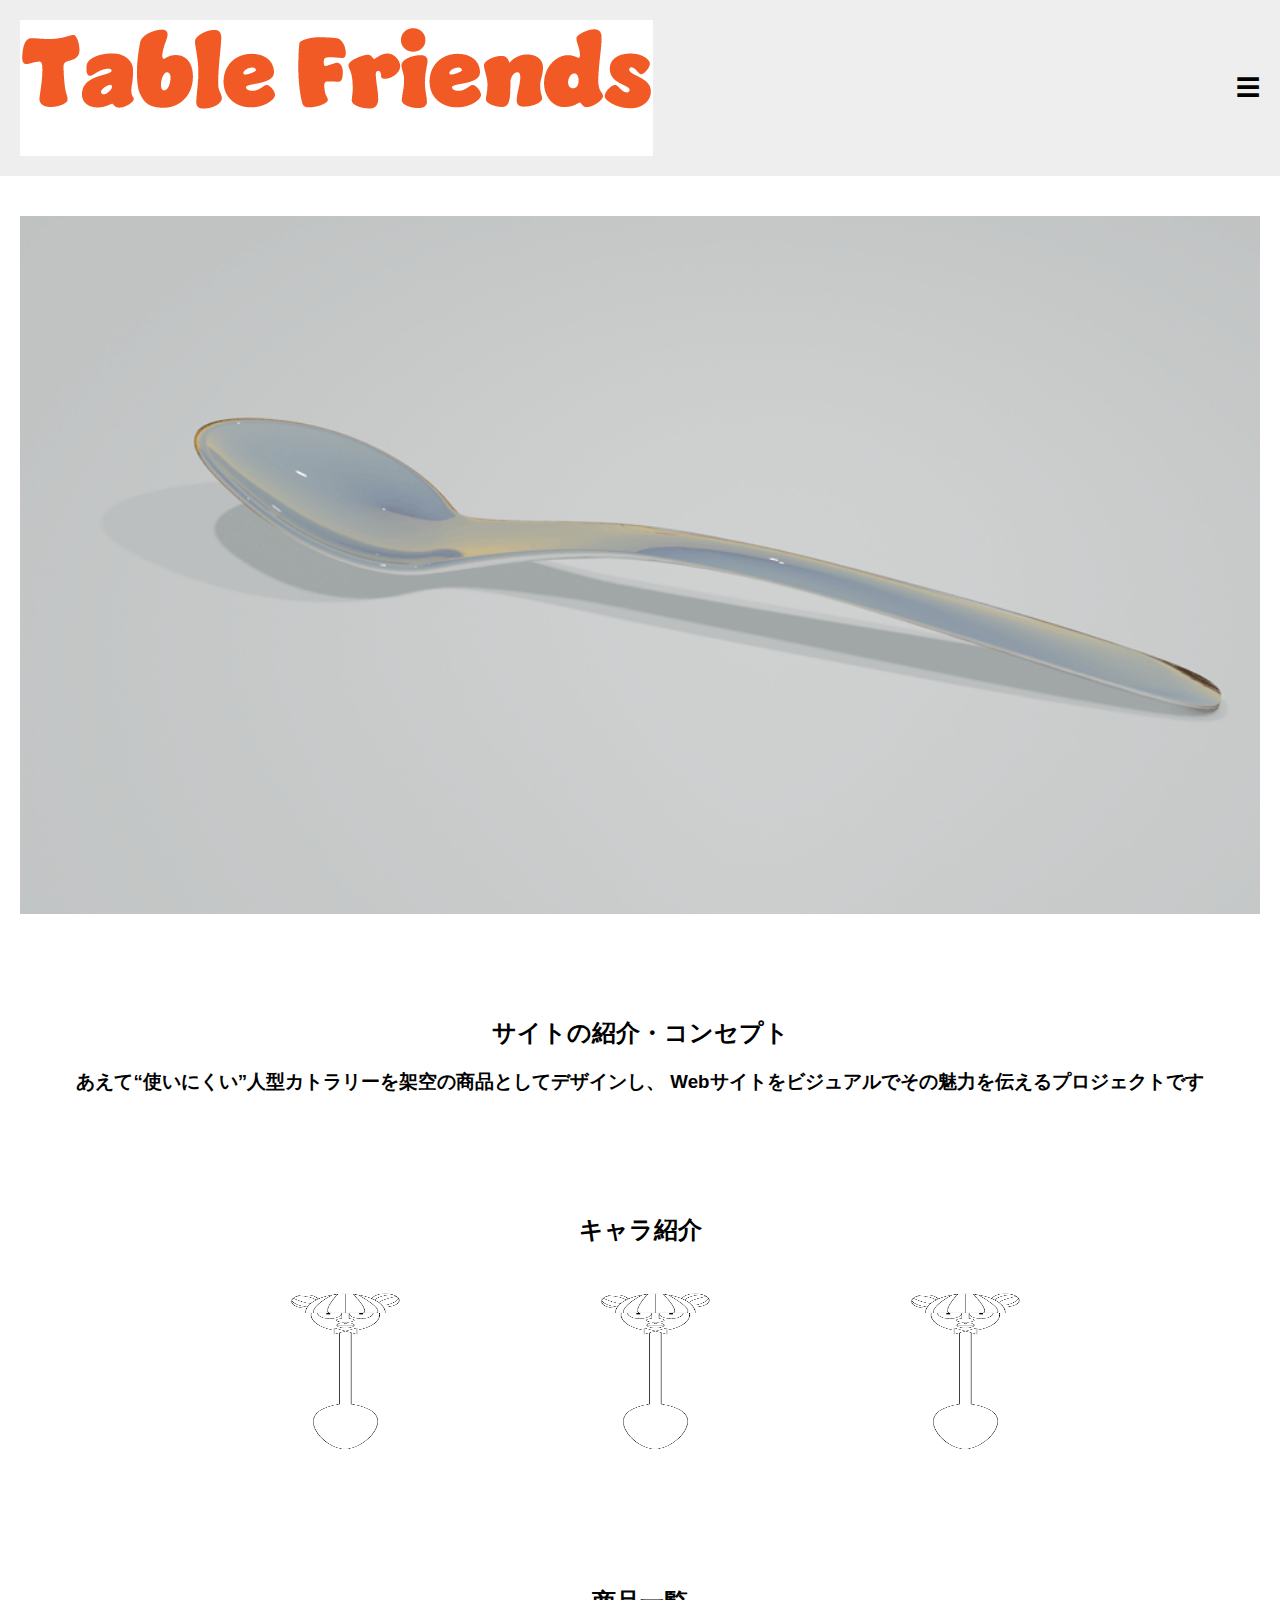
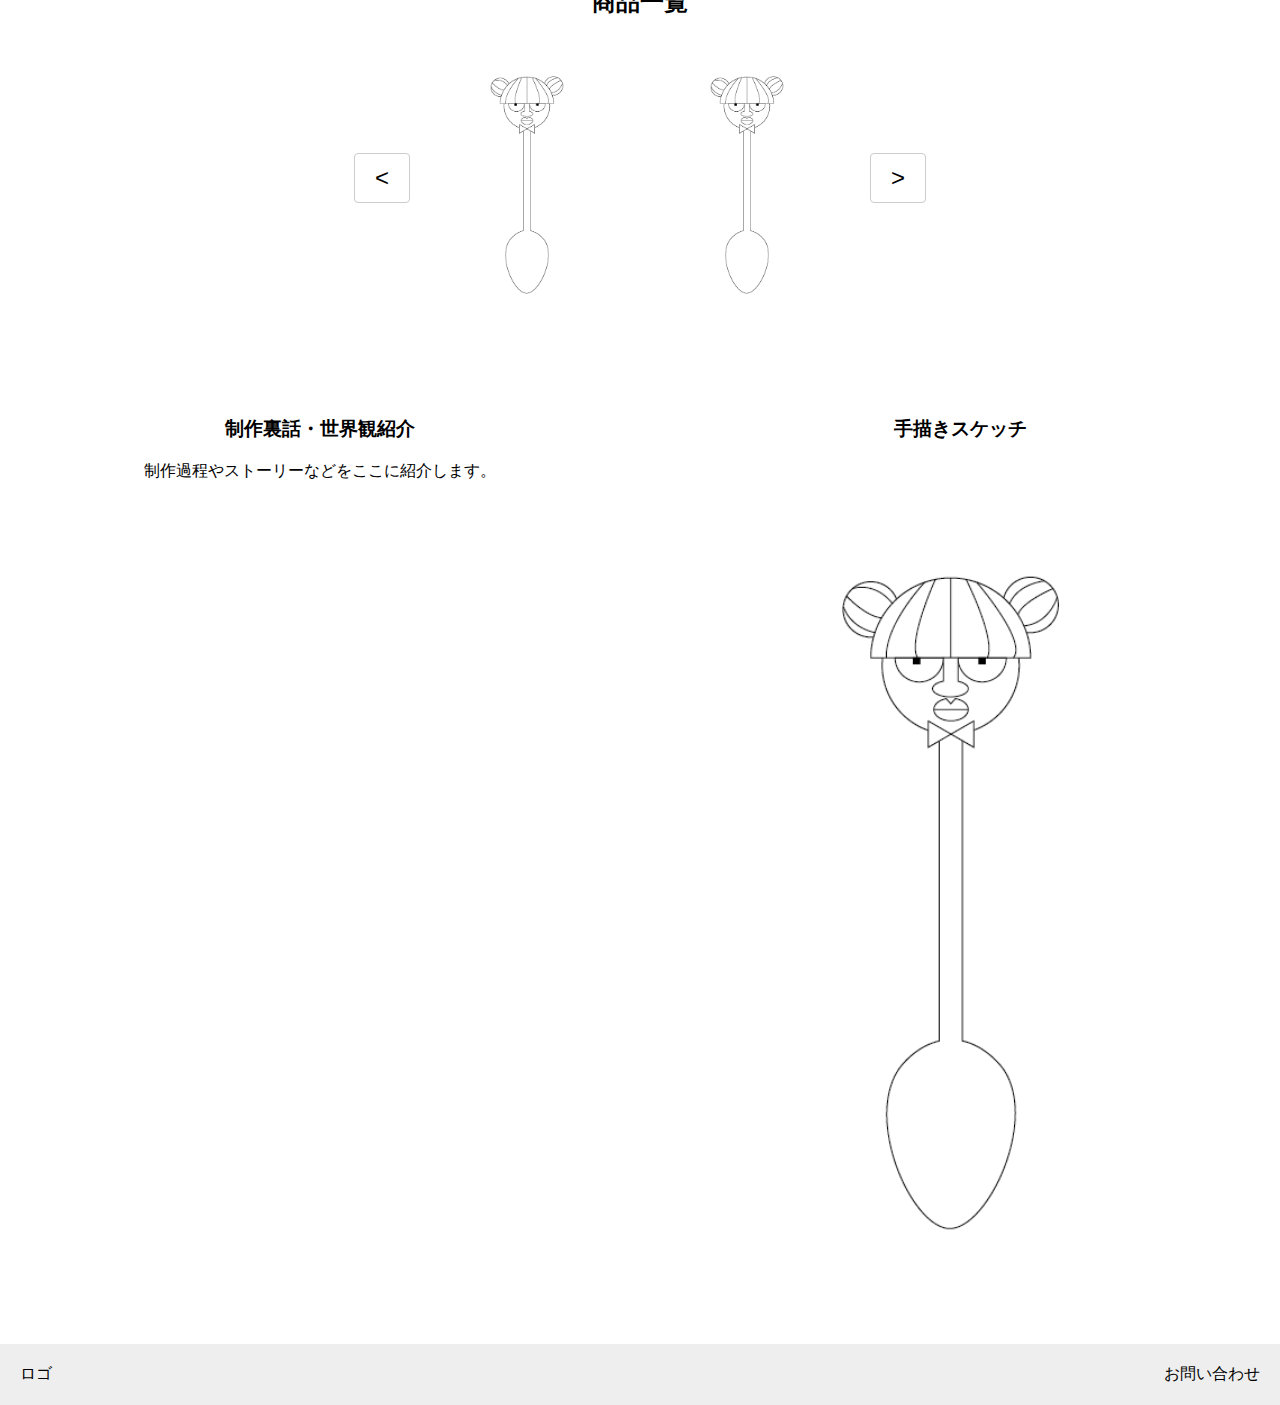
<file: index.html>
<!DOCTYPE html>
<html lang="ja">
<head>
  <meta charset="UTF-8" />
  <meta name="viewport" content="width=device-width, initial-scale=1.0"/>
  <title>Table Friends</title>
  <link rel="stylesheet" href="style.css">
</head>
<body>
  <header>
    <img src="images/rogo.png" alt="ロゴ">
    <div class="menu">☰</div>
  </header>

  <main>
    <section class="main-visual">
      <img src="images/spoon.png" alt="メインビジュアル">
    </section>

    <section class="intro">
      <h2 style="text-align:center">サイトの紹介・コンセプト</h2>
      <h3 style="text-align:center">あえて“使いにくい”人型カトラリーを架空の商品としてデザインし、
        Webサイトをビジュアルでその魅力を伝えるプロジェクトです</h3>
    </section>

    <section class="characters">
    <h2>キャラ紹介</h2>
    <ul>
      <li><img src="images/a.jpg" width="300" height="200" alt="" /></li>
      <li><img src="images/a.jpg" width="300" height="200" alt="" /></li>
      <li><img src="images/a.jpg" width="300" height="200" alt="" /></li>
    </ul>
    </section>
    
    
    <section class="products">
      <h2>商品一覧</h2>
      <div class="product-slider">
        <button class="prev">&lt;</button>
        <img src="images/a.jpg" alt="商品1">
        <img src="images/a.jpg" alt="商品2">
        <button class="next">&gt;</button>
      </div>
    </section>    
    

    <section class="extras">
      <div class="extras-left">
        <h3 style="text-align:center">制作裏話・世界観紹介</h3>
        <p style="text-align:center">制作過程やストーリーなどをここに紹介します。</p>
      </div>
      <div class="extras-right">
        <h3>手描きスケッチ</h3>
        <img src="images/a.jpg" alt="手描きスケッチ">
      </div>
    </section>
  </main>

  <footer>
    <div class="logo">ロゴ</div>
    <div class="contact">お問い合わせ</div>
  </footer>
</body>
</html>
</file>
<file: style.css>
body {
  margin: 0;
  font-family: sans-serif;
}

header {
  display: flex;
  justify-content: space-between;
  align-items: center;
  padding: 20px;
  background: #eee;
}

header .logo {
  font-weight: bold;
}

header .menu {
  font-size: 24px;
  cursor: pointer;
}

.main-visual img {
  width: 100%;
  height: auto;
}

section {
  padding: 40px 20px;
  text-align: center;
}

.char-images img {
  width: 30%;
  margin: 10px;
}


.products {
  padding: 40px 20px;
  text-align: center;
}

.product-slider {
  display: flex;
  align-items: center;
  justify-content: center;
  gap: 20px; /* 画像の間隔 */
}

.product-slider img {
  width: 200px;
  height: auto;
  border-radius: 8px;
}

.product-slider button {
  font-size: 24px;
  padding: 10px 20px;
  background-color: transparent;
  border: 1px solid #ccc;
  border-radius: 4px;
  cursor: pointer;
  transition: all 0.2s;
}

.product-slider button:hover {
  background-color: #f0f0f0;
}


.extras {
  display: flex;
  flex-wrap: wrap;
  justify-content: center;
  gap: 40px;
}

.extras-left, .extras-right {
  flex: 1 1 300px;
}

.extras-right img {
  width: 100%;
  height: auto;
}

footer {
  display: flex;
  justify-content: space-between;
  align-items: center;
  background: #eee;
  padding: 20px;
}

footer .contact {
  cursor: pointer;
}


ul {
  display: flex;
  justify-content: center;
}

li {
  list-style: none;
}

li:nth-child(2) {
  margin: 0 10px;
}
</file>
